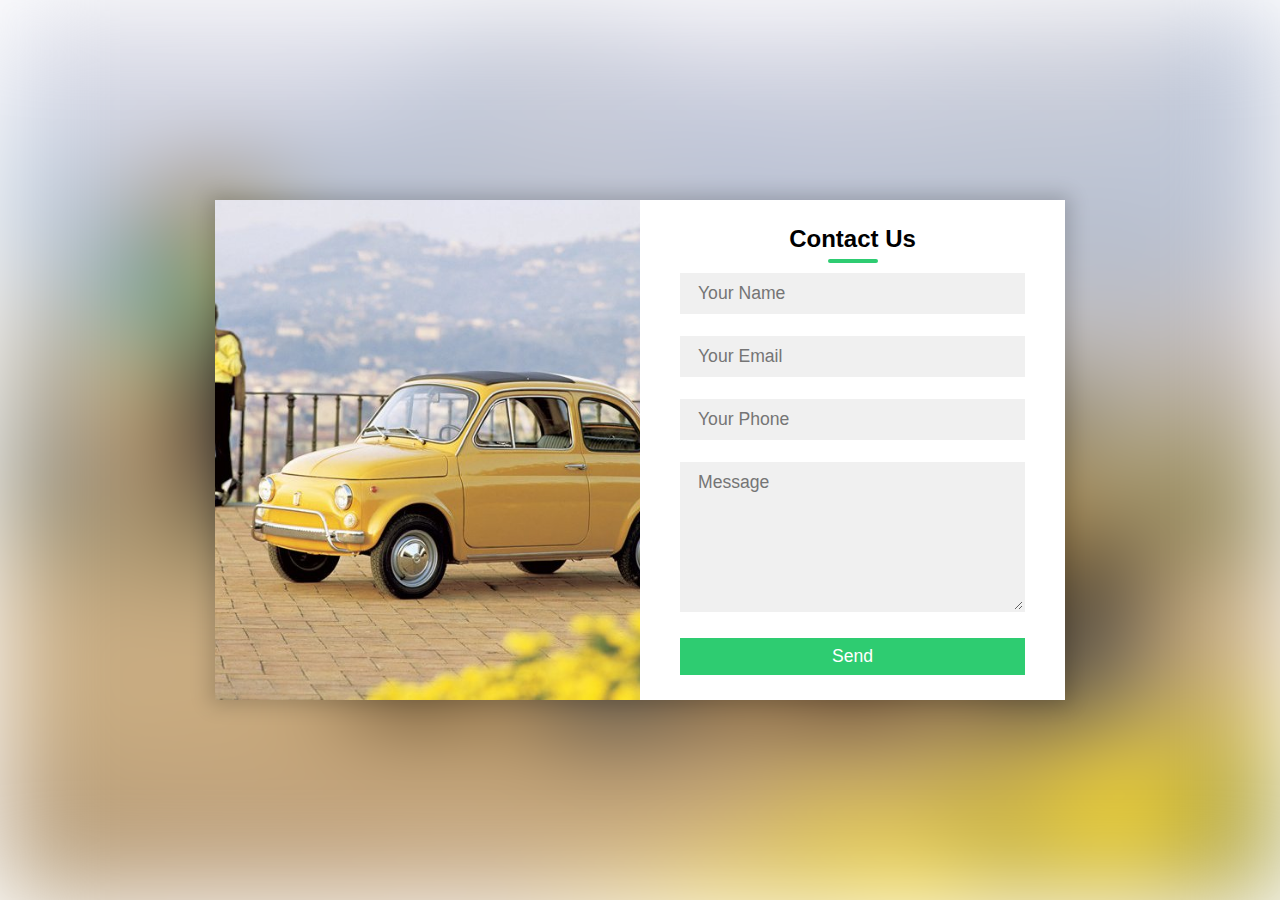
<file: Responsive Contact Form/index.html>
<!DOCTYPE html>
<html lang="en">
<head>
    <meta name="viewport" content="width=device-width, initial-scale=1.0, minimum-scale=1.0, maximum-scale=1.0">
    <title>Contact Us</title>
    <link rel="stylesheet" href="css/style.css">
    <link rel="preconnect" href="https://fonts.googleapis.com">
    <link rel="preconnect" href="https://fonts.gstatic.com" crossorigin>
    <link href="https://fonts.googleapis.com/css2?family=Quicksand&display=swap" rel="stylesheet">
</head>
<body>
    <div class="container">
        <div class="contact-box">
            <div class="left"></div>
            <div class="right">
                <h2>Contact Us</h2>
                <input type="text" class="field" placeholder="Your Name">
                <input type="email" class="field" placeholder="Your Email">
                <input type="text" class="field" placeholder="Your Phone">
                <textarea class="field area" placeholder="Message"></textarea>
                <button class="btn">Send</button>
            </div>
        </div>
    </div>
    
</body>
</html>
</file>
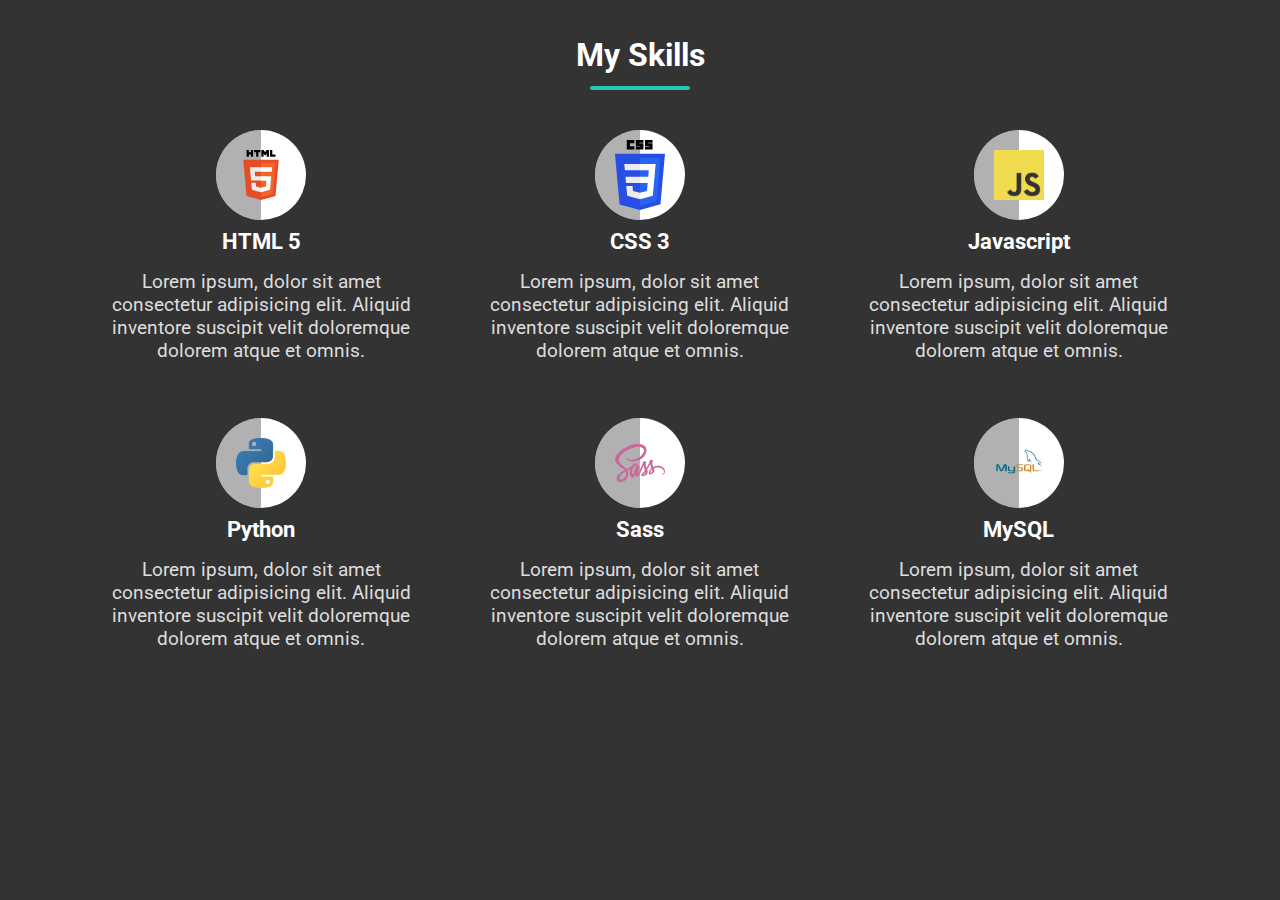
<file: Responsive My Skill Section/index.html>
<!DOCTYPE html>
<html>
    <head>
        <title>Responsive My Skills Section</title>
        <link rel="stylesheet" href="css/style.css">
        <link rel="preconnect" href="https://fonts.googleapis.com">
        <link rel="preconnect" href="https://fonts.gstatic.com" crossorigin>
        <link href="https://fonts.googleapis.com/css2?family=Roboto&display=swap" rel="stylesheet">
        <meta name="viewport" content="width=device-width, initial-scale=1.0">
    </head>
    <body>
        <div class="inner">
            <div class="header">
                <h1>My Skills</h1>
            </div>
            <div class="container">
                <div class="skill-box">
                    <div class="skill-title">
                        <div class="img">
                            <img src="img/html.svg" alt="error!" class="skill-icon"
                            ></div>
                        <h3>HTML 5</h3>
                    </div>
                    <p>Lorem ipsum, dolor sit amet consectetur adipisicing elit.
                     Aliquid inventore suscipit velit doloremque dolorem atque et omnis.</p>
                </div>
                <div class="skill-box">
                    <div class="skill-title">
                        <div class="img">
                            <img src="img/css.svg" alt="error!" class="skill-icon">
                        </div>
                        <h3>CSS 3</h3>
                    </div>
                    <p>Lorem ipsum, dolor sit amet consectetur adipisicing elit.
                     Aliquid inventore suscipit velit doloremque dolorem atque et omnis.</p>
                </div>
                <div class="skill-box">
                    <div class="skill-title">
                        <div class="img">
                            <img src="img/js.png" alt="error!" class="skill-icon">
                        </div>
                        <h3>Javascript</h3>
                    </div>
                    <p>Lorem ipsum, dolor sit amet consectetur adipisicing elit.
                     Aliquid inventore suscipit velit doloremque dolorem atque et omnis.</p>
                </div>
                <div class="skill-box">
                    <div class="skill-title">
                        <div class="img">
                            <img src="img/python.png" alt="error!" class="skill-icon">
                        </div>
                        <h3>Python</h3>
                    </div>
                    <p>Lorem ipsum, dolor sit amet consectetur adipisicing elit.
                     Aliquid inventore suscipit velit doloremque dolorem atque et omnis.</p>
                </div>
                <div class="skill-box">
                    <div class="skill-title">
                        <div class="img">
                            <img src="img/sass.png" alt="error!" class="skill-icon">
                        </div>
                        <h3>Sass</h3>
                    </div>
                    <p>Lorem ipsum, dolor sit amet consectetur adipisicing elit.
                     Aliquid inventore suscipit velit doloremque dolorem atque et omnis.</p>
                </div>
                <div class="skill-box">
                    <div class="skill-title">
                        <div class="img">
                            <img src="img/mysql.png" alt="error!" class="skill-icon">
                        </div>
                        <h3>MySQL</h3>
                    </div>
                    <p>Lorem ipsum, dolor sit amet consectetur adipisicing elit.
                     Aliquid inventore suscipit velit doloremque dolorem atque et omnis.</p>
                </div>
            </div>
        </div>
    </body>
</html>
</file>
<file: Responsive Contact Form/css/style.css>
*{
    padding: 0;
    margin: 0;
    box-sizing: border-box;
    font-family: 'Qicksand', sans-serif;
}

body{
    width: 100%;
    height: 100vh;
}

.container{
    position: relative;
    display: flex;
    justify-content: center;
    align-items: center;
    width: 100%;
    height: 100%;
    padding: 20px 100px;
}

.container:after{
    content: '';
    position: absolute;
    left: 0;
    top: 0;
    width: 100%;
    height: 100%;
    background: url("../img/bg.jpg") no-repeat center;
    background-size: cover;
    z-index: -1;
    filter: blur(50px);
}

.contact-box{
    max-width: 850px;
    display: grid;
    grid-template-columns: repeat(2, 1fr);
    justify-content: center;
    align-items: center;
    text-align: center;
    background-color: #fff;
    box-shadow: 0px 0px 19px 5px rgba(0, 0, 0, 0.19);

}

.left{
    height:100%;
    background: url("../img/bg.jpg") no-repeat center;
    background-size: cover;
}

.right{
    padding: 25px 40px;
}

h2{
    position: relative;
    padding-bottom: 10px;
    margin-bottom: 10px;
}

h2:after{
    content: '';
    position: absolute;
    left: 50%;
    bottom: 0;
    transform: translateX(-50%);
    height: 4px;
    width: 50px;
    border-radius: 2px;
    background-color: #2ecc72;
}

.field{
    width: 100%;
    padding: 0.5rem 1rem;
    outline: none;
    border: 2px solid rgba(0, 0, 0, 0);
    background-color: rgba(230, 230, 230, 0.6);
    font-size: 1.1rem;
    margin-bottom: 22px;
    transition: .3s;
}

.field:hover{
    background-color: rgba(0, 0, 0, 0.1);
}

.field:focus{
    background-color: #fff;
    border: 2px solid rgba(30, 85, 250, 0.47);
}

.area{
    min-height:150px;
}

.btn{
    width:100%;
    padding: 0.5rem 1rem;
    font-size: 1.1rem;
    background-color: #2ecc71;
    cursor: pointer;
    outline: none;
    border: none;
    color: #fff;
    transition: .3s;
}

.btn:hover{
    background-color: #27ae60;
}

@media screen and (max-width:880px){
    .contact-box{
        grid-template-columns: 1fr;
    }

    .left{
        height: 200px;
    }
}
</file>
<file: Responsive My Skill Section/css/style.css>
*{
    padding: 0;
    margin: 0;
    box-sizing: border-box;
    font-family: 'Roboto', sans-serif; 
}

body{
    background-color: #333;
}

.inner{
    padding-top: 20px;
}

.header{
    text-align: center;
    color: #fff;
    padding: 1rem;
    position: relative;
}

.header:after{
    content: '';
    position: absolute;
    bottom: 0;
    left: 50%;
    transform: translateX(-50%);
    height: 4px;
    width: 100px;
    background-color: #2ecc;
    border-radius: 2px;
}

.container{
    display: grid;
    grid-template-columns: repeat(auto-fill, minmax(300px, 1fr));
    justify-content: center;
    align-items: center;
    text-align: center;
    grid-gap: 1rem;
    padding: 1rem 80px;
    font-size: 1.2rem;
}

.skill-box{
    padding: 1rem;
    color: #ddd;
    cursor: pointer;
}

.skill-box:hover > .skill-title:after, .skill-box:hover > .skill-title:before{
    width: 35px;
}

.skill-box:hover .img{
    transform: translateY(-10px);
}

.skill-title{
    display: flex;
    flex-direction: column;
    align-items: center;
    padding: 0.5rem;
    margin-bottom: 0.5rem;
    position:relative;
}

.skill-title:after{
    content: '';
    position: absolute;
    bottom: 0;
    right: 50%;
    width: 0;
    height: 4px;
    border-radius: 2px 0 0 2px;
    background-color: #2ecc71;
    transition: .3s;
}

.skill-title:before{
    content: '';
    position: absolute;
    bottom: 0;
    left: 50%;
    width: 0;
    height: 4px;
    border-radius: 0 2px 2px 0;
    background-color: #2ecc71;
    transition: .3s;
}


.img{
    width: 90px;
    height: 90px;
    position: relative;
    border-radius: 45px;
    background-color: #fff;
    display: flex;
    justify-content: center;
    align-items: center;
    transition: .3s;
}

.img:after{
    content: '';
    position: absolute;
    top: 0;
    left: 0;
    width: 50%;
    height: 90px;
    background: rgba(100, 100, 100, 0.5);
    border-radius: 45px 0 0 45px;
}

.skill-title h3{
    color:#fff;
    margin-top: 0.5rem;
}

.skill-icon{
    width: 50px;
    z-index: 2;
}
</file>
